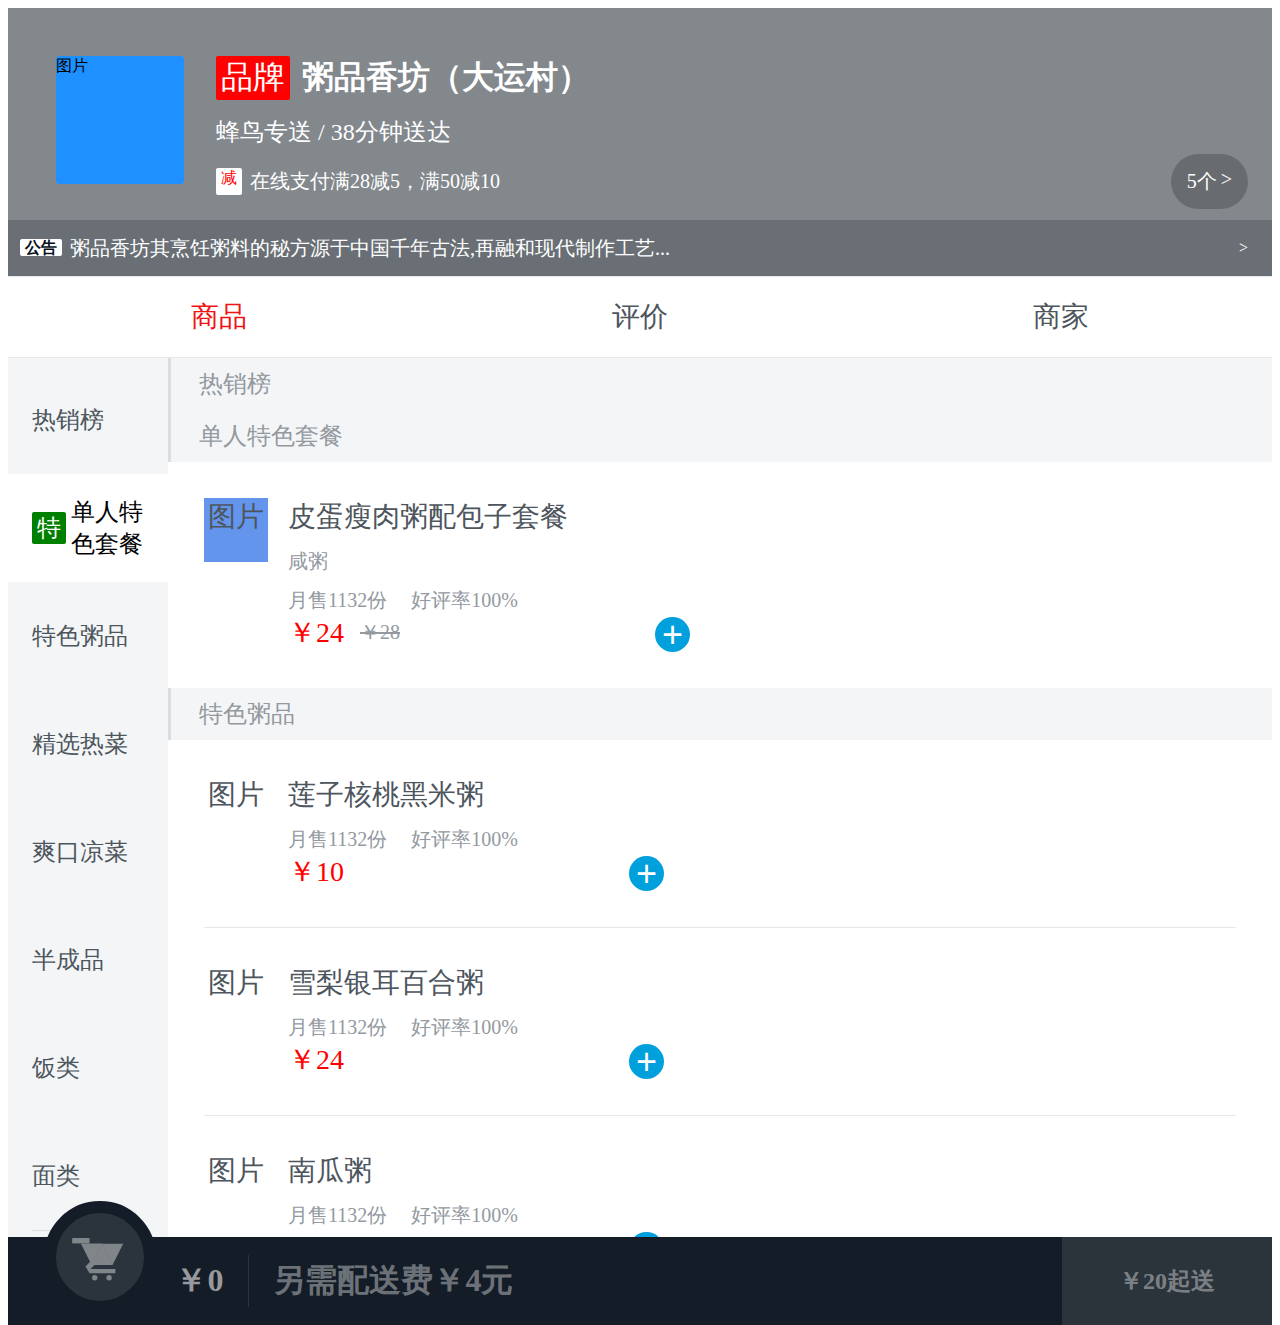
<file: vue_test/自定义组件/index.html>
<!DOCTYPE html>
<html lang="en">

<head>
    <meta charset="UTF-8">
    <meta http-equiv="X-UA-Compatible" content="IE=edge">
    <meta name="viewport" content="width=device-width, initial-scale=1.0">
    <title>Document</title>
    <link rel="stylesheet" href="index.css">
</head>

<body>
    <div style="height: 750px;">
        <div style="width: 100%;height: 268px;display: flex;background-color: rgba(7, 17, 27, 0.5);flex-wrap: wrap;">
            <div style="display: flex;width: 100%;height: 212px;">
                <div
                    style="width: 128px;height: 128px;background-color:dodgerblue;margin-top: 48px;margin-left: 48px;margin-right: 32px;border-radius: 4px;">
                    图片
                </div>
                <div style="color: #fff;flex: 1;">
                    <div style="margin-top: 48px;display: flex;font-size: 32px;font-weight: bold;">
                        <y-tag type="danger" effect="dark" style="margin-right: 12px;font-weight: normal;">品牌</y-tag>
                        <div>粥品香坊（大运村）</div>
                    </div>
                    <div style="font-size: 24px;font-weight: 200;margin-top: 16px;">蜂鸟专送 / 38分钟送达</div>
                    <div style="display: flex;margin-top: 20px;">
                        <y-tag type="danger" style="margin-right: 8px;font-weight: normal;">减</y-tag>
                        <div style="font-size: 20px;font-weight: 200;width: 100%;">在线支付满28减5，满50减10</div>
                        <div
                            style="display: flex;width: 100%;justify-content: flex-end;margin-right: 24px;align-items: center;flex: 1;">
                            <div style="display: flex;font-size: 20px;position: absolute;
                                border-radius: 50px;background-color:rgba(0, 0, 0, 0.2);
                                border-left: 16px solid rgba(0, 0, 0, 0);border-right: 16px solid rgba(0, 0, 0, 0);
                                border-top: 14px solid rgba(0, 0, 0, 0);border-bottom: 14px solid rgba(0, 0, 0, 0);">
                                <div style="margin-right: 4px;">5个</div>
                                <dvi>></dvi>
                            </div>
                        </div>
                    </div>
                </div>
            </div>
            <div
                style="width: 100%;height: 56px;display: flex;align-items: center;color: #fff;background-color: rgba(7, 17, 27, 0.2);">
                <dvi>
                    <y-tag type="info" effect="dark" style="margin-left: 12px;;margin-right: 8px;font-weight: bold;">公告
                    </y-tag>
                </dvi>
                <div style="margin-right: 8px;font-size: 20px;font-weight: 200;">
                    粥品香坊其烹饪粥料的秘方源于中国千年古法,再融和现代制作工艺...
                </div>
                <div style="margin-right: 24px;flex: 1;">
                    <div style="text-align: right;">
                        >
                    </div>
                </div>
            </div>
        </div>
        <y-tabs value="1">
            <y-tab-pane label="商品" name="1">
                <y-left-select value="2" content="menu">
                    <div>
                        <y-left-select-item name="1">热销榜</y-left-select-item>
                        <y-left-select-item name="2">
                            <y-tag type="success" effect="dark">特</y-tag>
                            单人特色套餐
                        </y-left-select-item>
                        <y-left-select-item name="3">特色粥品</y-left-select-item>
                        <y-left-select-item name="4">精选热菜</y-left-select-item>
                        <y-left-select-item name="5">爽口凉菜</y-left-select-item>
                        <y-left-select-item name="6">半成品</y-left-select-item>
                        <y-left-select-item name="7">饭类</y-left-select-item>
                        <y-left-select-item name="8">面类</y-left-select-item>
                    </div>
                </y-left-select>
                <y-right-select value="2" name="menu" id="right">
                    <div>
                        <y-right-select-item name="1" label="热销榜"></y-right-select-item>
                        <y-right-select-item name="2" label="单人特色套餐">
                            <y-card>
                                <div style="margin-top: 36px;">
                                    <div
                                        style="width: 64px; height: 64px;margin-right: 20px;background-color: cornflowerblue;">
                                        图片</div>
                                    <div
                                        style="display: flex;flex-direction: column;align-items: flex-start;margin-bottom: 36px;">
                                        <div>皮蛋瘦肉粥配包子套餐</div>
                                        <div style="margin-top: 12px;color: rgb(147,153,159);font-size: 20px;">咸粥</div>
                                        <div style="display: flex;margin-top: 12px;">
                                            <div style="margin-right: 24px;font-size: 20px;color: rgb(147,153,159);">
                                                月售1132份</div>
                                            <div style="margin-right: 24px;font-size: 20px;color: rgb(147,153,159);">
                                                好评率100%</div>
                                        </div>
                                        <div style="display: flex;">
                                            <div style="margin-right: 16px;font-size: 28px; color: red;">￥24</div>
                                            <div><del
                                                    style="color: rgb(147,153,159);font-size: 20px;font-weight: normal/700;">￥28</del>
                                            </div>
                                        </div>
                                    </div>
                                    <div style="display: flex;align-items: flex-end;margin-bottom: 36px;">
                                        <y-stepper id="s"></y-stepper>
                                    </div>
                                </div>
                            </y-card>
                        </y-right-select-item>
                        <y-right-select-item name="3" label="特色粥品">
                            <y-card>
                                <div style="margin-top: 36px;">
                                    <div style="width: 64px; height: 64px;margin-right: 20px;">图片</div>
                                    <div
                                        style="display: flex;flex-direction: column;align-items: flex-start;margin-bottom: 36px;">
                                        <div>莲子核桃黑米粥</div>
                                        <!-- <div style="margin-top: 12px;color: rgb(147,153,159);font-size: 20px;">咸粥</div> -->
                                        <div style="display: flex;margin-top: 12px;">
                                            <div style="margin-right: 24px;font-size: 20px;color: rgb(147,153,159);">
                                                月售1132份</div>
                                            <div style="margin-right: 24px;font-size: 20px;color: rgb(147,153,159);">
                                                好评率100%</div>
                                        </div>
                                        <div style="display: flex;">
                                            <div style="margin-right: 16px;font-size: 28px; color: red;">￥10</div>
                                            <!-- <div><del style="color: rgb(147,153,159);font-size: 20px;font-weight: normal/700;">￥28</del></div> -->
                                        </div>
                                    </div>
                                    <div style="display: flex;align-items: flex-end;margin-bottom: 36px;">
                                        <y-stepper id="s"></y-stepper>
                                    </div>
                                </div>
                                <div style="margin-top: 36px;">
                                    <div style="width: 64px; height: 64px;margin-right: 20px;">图片</div>
                                    <div
                                        style="display: flex;flex-direction: column;align-items: flex-start;margin-bottom: 36px;">
                                        <div>雪梨银耳百合粥</div>
                                        <!-- <div style="margin-top: 12px;color: rgb(147,153,159);font-size: 20px;">咸粥</div> -->
                                        <div style="display: flex;margin-top: 12px;">
                                            <div style="margin-right: 24px;font-size: 20px;color: rgb(147,153,159);">
                                                月售1132份</div>
                                            <div style="margin-right: 24px;font-size: 20px;color: rgb(147,153,159);">
                                                好评率100%</div>
                                        </div>
                                        <div style="display: flex;">
                                            <div style="margin-right: 16px;font-size: 28px; color: red;">￥24</div>
                                            <!-- <div><del style="color: rgb(147,153,159);font-size: 20px;font-weight: normal/700;">￥28</del></div> -->
                                        </div>
                                    </div>
                                    <div style="display: flex;align-items: flex-end;margin-bottom: 36px;">
                                        <y-stepper id="s"></y-stepper>
                                    </div>
                                </div>
                                <div style="margin-top: 36px;">
                                    <div style="width: 64px; height: 64px;margin-right: 20px;">图片</div>
                                    <div
                                        style="display: flex;flex-direction: column;align-items: flex-start;margin-bottom: 36px;">
                                        <div>南瓜粥</div>
                                        <!-- <div style="margin-top: 12px;color: rgb(147,153,159);font-size: 20px;">咸粥</div> -->
                                        <div style="display: flex;margin-top: 12px;">
                                            <div style="margin-right: 24px;font-size: 20px;color: rgb(147,153,159);">
                                                月售1132份</div>
                                            <div style="margin-right: 24px;font-size: 20px;color: rgb(147,153,159);">
                                                好评率100%</div>
                                        </div>
                                        <div style="display: flex;">
                                            <div style="margin-right: 16px;font-size: 28px; color: red;">￥24</div>
                                            <!-- <div><del style="color: rgb(147,153,159);font-size: 20px;font-weight: normal/700;">￥28</del></div> -->
                                        </div>
                                    </div>
                                    <div style="display: flex;align-items: flex-end;margin-bottom: 36px;">
                                        <y-stepper id="s"></y-stepper>
                                    </div>
                                </div>
                            </y-card>
                        </y-right-select-item>
                        <y-right-select-item name="4" label="精选热菜"></y-right-select-item>
                        <y-right-select-item name="5" label="爽口凉菜"></y-right-select-item>
                        <y-right-select-item name="6" label="半成品"></y-right-select-item>
                        <y-right-select-item name="7" label="饭类"></y-right-select-item>
                        <y-right-select-item name="8" label="面类"></y-right-select-item>
                    </div>
                </y-right-select>
            </y-tab-pane>
            <y-tab-pane label="评价" name="2">2</y-tab-pane>
            <y-tab-pane label="商家" name="3">3</y-tab-pane>
        </y-tabs>
        <div style="margin-top: calc(108 *8px + 15px);height: 88px;background-color: #141d27;display: flex;">
            <div style="margin-left: 36px;flex: 1;">
                <div class="circular_cart">
                    <div class="shopping_cart" style="margin-left: -35px;margin-top: -15px;transform: scale(0.36);">
                        <div class="rectangle"></div>
                        <div style="display: flex;">
                            <div style="width: 60px;height: 60px;margin-left: 24px;">
                                <div class="triangle"></div>
                            </div>
                            <div style="width: 60px;height: 60px;margin-left: 53px;position: absolute;">
                                <div class="triangle2"></div>
                            </div>
                            <div style="width: 60px;height: 60px;margin-left: -2px;">
                                <div class="triangle3"></div>
                            </div>
                        </div>
                        <div class="rectangle2"></div>
                        <div style="width: 15px;height: 15px;">
                            <div class="triangle4"></div>
                        </div>
                        <div class="rectangle3"></div>
                        <div style="display: flex;margin-left: 55px;margin-top: 5px;">
                            <div class="circular" style="margin-right: 25px;"></div>
                            <div class="circular"></div>
                        </div>
                    </div>
                </div>
            </div>
            <div style="color: #97999c;font-size: 32px;">
                <div style="display: flex;align-items: center;width: 100%;height: 100%;font-weight: 700;">
                    ￥0
                <div style="border-right: 1px solid rgba(255,255,255,0.1);width: 1px;height: 60%;margin-left: 24px;"></div>
                </div>
            </div>
            <div style="font-size: 32px;color: rgba(255, 255, 255, 0.4);font-weight: 700;flex: 6;margin-left: 24px;display: flex;align-items: center;">
                另需配送费￥4元
            </div>
            <div style="width: 210px;background-color: #2b333b;color: rgba(255, 255, 255, 0.4);font-size: 24px;font-weight: 700;display: flex;align-items: center;justify-content: center;">
                ￥20起送
            </div>
        </div>
    </div>
</body>
<script src="./common.js"></script>
<script src="./BScroll.js"></script>
<script type="module">
    // import {tagName} from './index.js'
    import { YTabs } from "./ui/tabs/tabs.js"
    import { YTabPane } from './ui/tabs/tab-pane/tab-pane.js'
    import { YLeftSelect } from './ui/left-select/left-select.js'
    import { YRightSelect } from './ui/right-select/right-select.js'
    import { YLeftSelectItem } from './ui/left-select/left-select-item/left-select-item.js'
    import { YRightSelectItem } from './ui/right-select/right-select-item/right-select-item.js'
    import { YTag } from './ui/tag/tag.js'
    import { YCard } from './ui/card/card.js'
    import { YStepper } from './ui/stepper/stepper.js'
    // customElements.define('tag-name', tagName)
    customElements.define('y-tabs', YTabs)
    customElements.define('y-tab-pane', YTabPane)
    customElements.define('y-left-select', YLeftSelect)
    customElements.define('y-right-select', YRightSelect)
    customElements.define('y-left-select-item', YLeftSelectItem)
    customElements.define('y-right-select-item', YRightSelectItem)
    customElements.define('y-tag', YTag)
    customElements.define('y-card', YCard)
    customElements.define('y-stepper', YStepper)
    // let right = document.getElementById('right')
    // right.addEventListener('content',event => {
    //     console.log(event);
    // })
    document.getElementById('s').addEventListener('stepperNumberChange', event => {
        console.log(event.detail.value);
    })
</script>

</html>
</file>
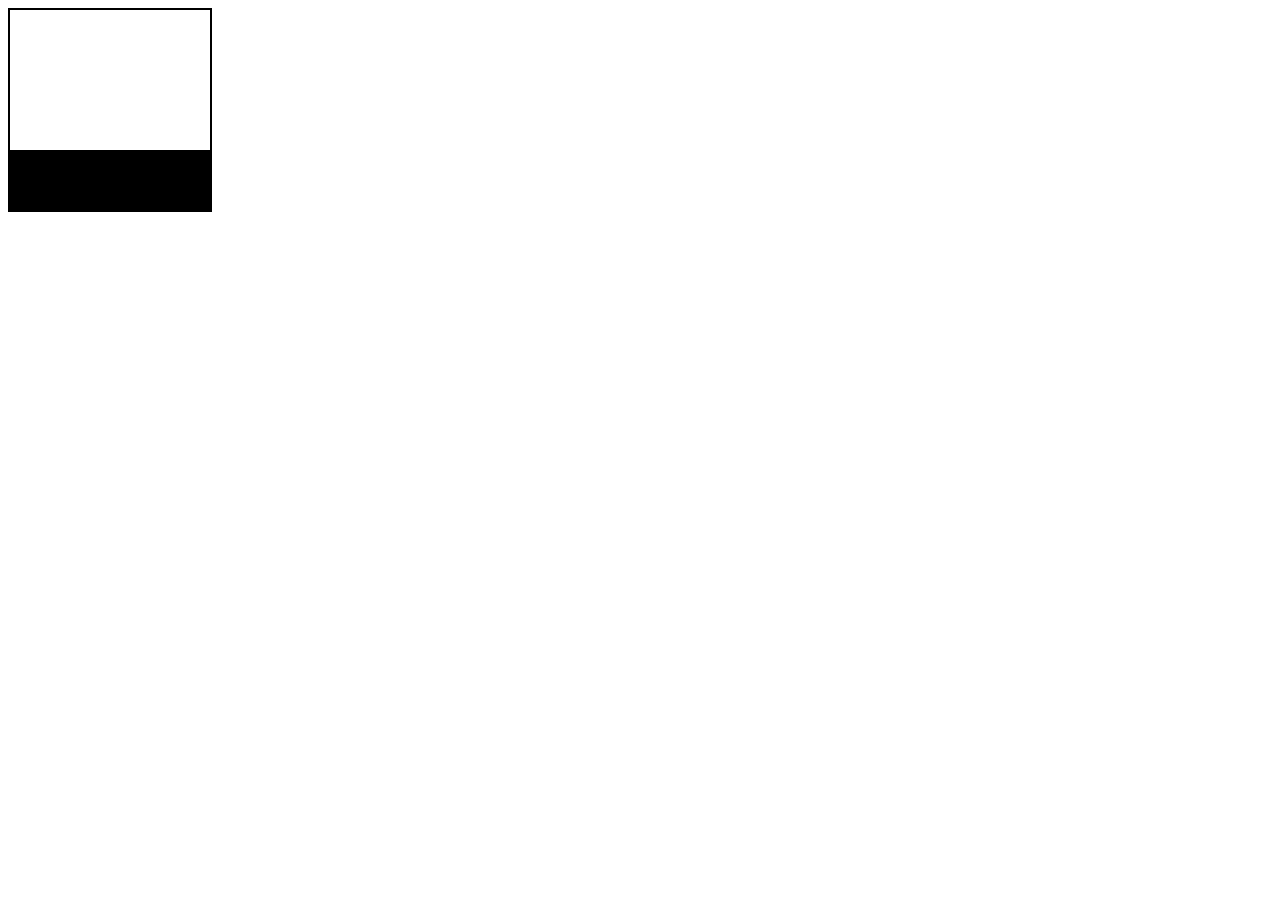
<file: vue_test/波浪/web/index.html>
<!DOCTYPE html>
<html lang="en">
<head>
    <meta charset="UTF-8">
    <meta http-equiv="X-UA-Compatible" content="IE=edge">
    <meta name="viewport" content="width=device-width, initial-scale=1.0">
    <title>Document</title>
    <link rel="stylesheet" href="../css/index.css">
</head>
<body>
    <div class="g-container">
        <div class="g-item"></div>
        <div class="g-item"></div>
        <div class="g-item"></div>
        <div class="g-item"></div>
        <div class="g-item"></div>
        <div class="g-item"></div>
        <div class="g-item"></div>
        <div class="g-item"></div>
        <div class="g-item"></div>
        <div class="g-item"></div>
        <div class="g-item"></div>
        <div class="g-item"></div>
        <div class="g-item"></div>
        <div class="g-item"></div>
        <div class="g-item"></div>
        <div class="g-item"></div>
        <div class="g-item"></div>
        <div class="g-item"></div>
        <div class="g-item"></div>
        <div class="g-item"></div>
        <div class="g-item"></div>
        <div class="g-item"></div>
        <div class="g-item"></div>
        <div class="g-item"></div>
        <div class="g-item"></div>
        <div class="g-item"></div>
        <div class="g-item"></div>
        <div class="g-item"></div>
        <div class="g-item"></div>
        <div class="g-item"></div>
        <div class="g-item"></div>
        <div class="g-item"></div>
        <div class="g-item"></div>
        <div class="g-item"></div>
        <div class="g-item"></div>
        <div class="g-item"></div>
        <div class="g-item"></div>
        <div class="g-item"></div>
        <div class="g-item"></div>
        <div class="g-item"></div>
        <div class="g-item"></div>
        <div class="g-item"></div>
        <div class="g-item"></div>
        <div class="g-item"></div>
        <div class="g-item"></div>
        <div class="g-item"></div>
        <div class="g-item"></div>
        <div class="g-item"></div>
        <div class="g-item"></div>
        <div class="g-item"></div>
        <div class="g-item"></div>
        <div class="g-item"></div>
        <div class="g-item"></div>
        <div class="g-item"></div>
        <div class="g-item"></div>
        <div class="g-item"></div>
        <div class="g-item"></div>
        <div class="g-item"></div>
        <div class="g-item"></div>
        <div class="g-item"></div>
        <div class="g-item"></div>
        <div class="g-item"></div>
        <div class="g-item"></div>
        <div class="g-item"></div>
        <div class="g-item"></div>
        <div class="g-item"></div>
        <div class="g-item"></div>
        <div class="g-item"></div>
        <div class="g-item"></div>
        <div class="g-item"></div>
        <div class="g-item"></div>
        <div class="g-item"></div>
        <div class="g-item"></div>
        <div class="g-item"></div>
        <div class="g-item"></div>
        <div class="g-item"></div>
        <div class="g-item"></div>
        <div class="g-item"></div>
        <div class="g-item"></div>
        <div class="g-item"></div>
        <div class="g-item"></div>
        <div class="g-item"></div>
        <div class="g-item"></div>
        <div class="g-item"></div>
        <div class="g-item"></div>
        <div class="g-item"></div>
        <div class="g-item"></div>
        <div class="g-item"></div>
        <div class="g-item"></div>
        <div class="g-item"></div>
        <div class="g-item"></div>
        <div class="g-item"></div>
        <div class="g-item"></div>
        <div class="g-item"></div>
        <div class="g-item"></div>
        <div class="g-item"></div>
    </div>
</body>
</html>
</file>
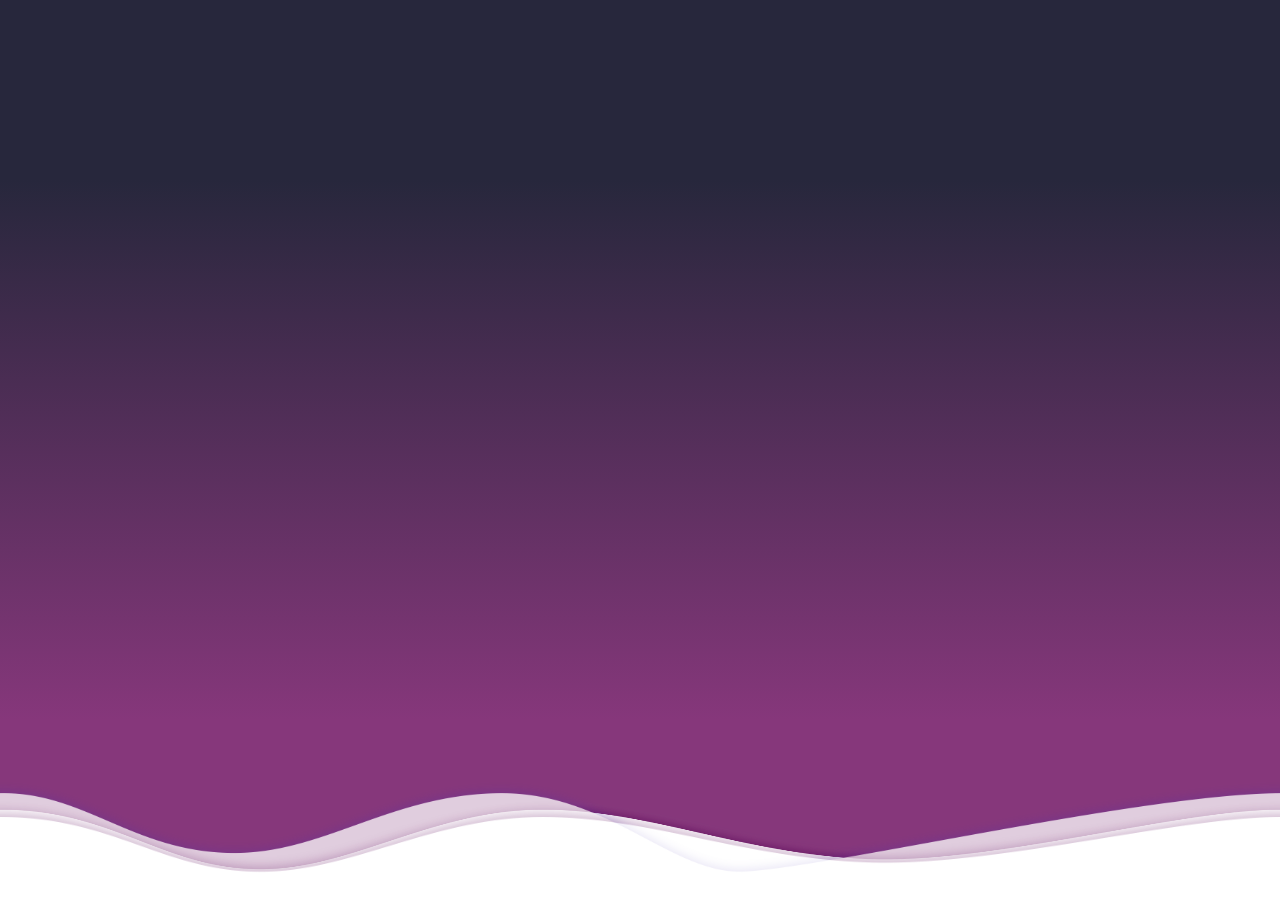
<file: vue_test/波浪2/web/index.html>
<!DOCTYPE html>
<html lang="en">
<head>
    <meta charset="UTF-8">
    <meta http-equiv="X-UA-Compatible" content="IE=edge">
    <meta name="viewport" content="width=device-width, initial-scale=1.0">
    <title>Document</title>
    <link rel="stylesheet" href="../css/index.css">
</head>
<body>
    <div class="waveWrapper waveAnimation">
        <div class="waveWrapperInner bgTop">
            <div class="wave waveTop" style="background-image: url('../image/wave-top.png')"></div>
        </div>
        <div class="waveWrapperInner bgMiddle">
            <div class="wave waveMiddle" style="background-image: url('../image/wave-mid.png')"></div>
        </div>
        <div class="waveWrapperInner bgBottom">
            <div class="wave waveBottom" style="background-image: url('../image/wave-bot.png')"></div>
        </div>
    </div>
</body>
</html>
</file>
<file: vue_test/自定义组件/index.css>
span {
    display: block;
}
.wrapper {
    position: relative;
    display: flex;
    align-items: center;
}
img {
    width: 1.2rem;
    display: block;
}
.icon:hover + .info, .icon:focus + .info {
    opacity: 1;
}

.shopping_cart {
    width: 160px;
    height: 125px;
}

.rectangle {
    width: 48px;
    height: 15px;
    background-color: #80858a;
}

.triangle {
    transform: rotateZ(180deg);
    border-bottom: 60px solid #80858a;
    border-left: 30px solid transparent;
    border-right: 30px solid transparent;
}

.triangle2 {
    border-bottom: 60px solid #80858a;
    border-left: 30px solid transparent;
    border-right: 30px solid transparent;
    border-radius: 1px;
}

.triangle3 {
    transform: rotateZ(180deg);
    border-bottom: 60px solid #80858a;
    border-left: 30px solid transparent;
    border-right: 30px solid transparent;
    border-radius: 1px;
}

.rectangle2 {
    width: 48px;
    height: 15px;
    background-color: #80858a;
    transform: rotateZ(-45deg);
    margin-left: 35px;
    margin-top: -15px;
    border-radius: 1px;
}

.triangle4 {
    transform: rotateZ(194deg);
    border-bottom: 15px solid #80858a;
    border-right: 15px solid transparent;
    margin-left: 35px;
    margin-top: 6px;
}

.rectangle3 {
    width: 72px;
    height: 12px;
    background-color: #80858a;
    margin-left: 48px;
    margin-top: -10px;
    border-radius: 1px;
}

.circular {
    width: 15px;
    height: 15px;
    background-color: #80858a;
    border-radius: 50%;
}

.circular_cart {
    width: 88px;
    height: 88px;
    background-color: #2b343c;
    border-radius: 50%;
    border: 12px solid #141d27;
    position: absolute;
    margin-top: -36px;
}
</file>
<file: vue_test/波浪/css/index.css>
.g-container {
  width: 200px;
  height: 200px;
  border: 2px solid #000;
  display: -webkit-box;
  display: -ms-flexbox;
  display: flex;
  -webkit-box-align: end;
      -ms-flex-align: end;
          align-items: flex-end;
}

.g-item {
  --f: -0.04167s;
  --h: 60px;
  -webkit-box-flex: 1;
      -ms-flex-positive: 1;
          flex-grow: 1;
  height: 60px;
  background-color: #000;
  -webkit-animation: heightChange 1s infinite ease-in-out alternate, skewChange 1s infinite ease-in-out alternate;
          animation: heightChange 1s infinite ease-in-out alternate, skewChange 1s infinite ease-in-out alternate;
}

.g-item:nth-child(1) {
  -webkit-animation-delay: calc(var(--f) * 0), calc(var(--f) * 0 - 0.5s);
          animation-delay: calc(var(--f) * 0), calc(var(--f) * 0 - 0.5s);
}

.g-item:nth-child(2) {
  -webkit-animation-delay: calc(var(--f) * 1), calc(var(--f) * 1 - 0.5s);
          animation-delay: calc(var(--f) * 1), calc(var(--f) * 1 - 0.5s);
}

.g-item:nth-child(3) {
  -webkit-animation-delay: calc(var(--f) * 2), calc(var(--f) * 2 - 0.5s);
          animation-delay: calc(var(--f) * 2), calc(var(--f) * 2 - 0.5s);
}

.g-item:nth-child(4) {
  -webkit-animation-delay: calc(var(--f) * 3), calc(var(--f) * 3 - 0.5s);
          animation-delay: calc(var(--f) * 3), calc(var(--f) * 3 - 0.5s);
}

.g-item:nth-child(5) {
  -webkit-animation-delay: calc(var(--f) * 4), calc(var(--f) * 4 - 0.5s);
          animation-delay: calc(var(--f) * 4), calc(var(--f) * 4 - 0.5s);
}

.g-item:nth-child(6) {
  -webkit-animation-delay: calc(var(--f) * 5), calc(var(--f) * 5 - 0.5s);
          animation-delay: calc(var(--f) * 5), calc(var(--f) * 5 - 0.5s);
}

.g-item:nth-child(7) {
  -webkit-animation-delay: calc(var(--f) * 6), calc(var(--f) * 6 - 0.5s);
          animation-delay: calc(var(--f) * 6), calc(var(--f) * 6 - 0.5s);
}

.g-item:nth-child(8) {
  -webkit-animation-delay: calc(var(--f) * 7), calc(var(--f) * 7 - 0.5s);
          animation-delay: calc(var(--f) * 7), calc(var(--f) * 7 - 0.5s);
}

.g-item:nth-child(9) {
  -webkit-animation-delay: calc(var(--f) * 8), calc(var(--f) * 8 - 0.5s);
          animation-delay: calc(var(--f) * 8), calc(var(--f) * 8 - 0.5s);
}

.g-item:nth-child(10) {
  -webkit-animation-delay: calc(var(--f) * 9), calc(var(--f) * 9 - 0.5s);
          animation-delay: calc(var(--f) * 9), calc(var(--f) * 9 - 0.5s);
}

.g-item:nth-child(11) {
  -webkit-animation-delay: calc(var(--f) * 10), calc(var(--f) * 10 - 0.5s);
          animation-delay: calc(var(--f) * 10), calc(var(--f) * 10 - 0.5s);
}

.g-item:nth-child(12) {
  -webkit-animation-delay: calc(var(--f) * 11), calc(var(--f) * 11 - 0.5s);
          animation-delay: calc(var(--f) * 11), calc(var(--f) * 11 - 0.5s);
}

.g-item:nth-child(13) {
  -webkit-animation-delay: calc(var(--f) * 12), calc(var(--f) * 12 - 0.5s);
          animation-delay: calc(var(--f) * 12), calc(var(--f) * 12 - 0.5s);
}

.g-item:nth-child(14) {
  -webkit-animation-delay: calc(var(--f) * 13), calc(var(--f) * 13 - 0.5s);
          animation-delay: calc(var(--f) * 13), calc(var(--f) * 13 - 0.5s);
}

.g-item:nth-child(15) {
  -webkit-animation-delay: calc(var(--f) * 14), calc(var(--f) * 14 - 0.5s);
          animation-delay: calc(var(--f) * 14), calc(var(--f) * 14 - 0.5s);
}

.g-item:nth-child(16) {
  -webkit-animation-delay: calc(var(--f) * 15), calc(var(--f) * 15 - 0.5s);
          animation-delay: calc(var(--f) * 15), calc(var(--f) * 15 - 0.5s);
}

.g-item:nth-child(17) {
  -webkit-animation-delay: calc(var(--f) * 16), calc(var(--f) * 16 - 0.5s);
          animation-delay: calc(var(--f) * 16), calc(var(--f) * 16 - 0.5s);
}

.g-item:nth-child(18) {
  -webkit-animation-delay: calc(var(--f) * 17), calc(var(--f) * 17 - 0.5s);
          animation-delay: calc(var(--f) * 17), calc(var(--f) * 17 - 0.5s);
}

.g-item:nth-child(19) {
  -webkit-animation-delay: calc(var(--f) * 18), calc(var(--f) * 18 - 0.5s);
          animation-delay: calc(var(--f) * 18), calc(var(--f) * 18 - 0.5s);
}

.g-item:nth-child(20) {
  -webkit-animation-delay: calc(var(--f) * 19), calc(var(--f) * 19 - 0.5s);
          animation-delay: calc(var(--f) * 19), calc(var(--f) * 19 - 0.5s);
}

.g-item:nth-child(21) {
  -webkit-animation-delay: calc(var(--f) * 20), calc(var(--f) * 20 - 0.5s);
          animation-delay: calc(var(--f) * 20), calc(var(--f) * 20 - 0.5s);
}

.g-item:nth-child(22) {
  -webkit-animation-delay: calc(var(--f) * 21), calc(var(--f) * 21 - 0.5s);
          animation-delay: calc(var(--f) * 21), calc(var(--f) * 21 - 0.5s);
}

.g-item:nth-child(23) {
  -webkit-animation-delay: calc(var(--f) * 22), calc(var(--f) * 22 - 0.5s);
          animation-delay: calc(var(--f) * 22), calc(var(--f) * 22 - 0.5s);
}

.g-item:nth-child(24) {
  -webkit-animation-delay: calc(var(--f) * 23), calc(var(--f) * 23 - 0.5s);
          animation-delay: calc(var(--f) * 23), calc(var(--f) * 23 - 0.5s);
}

.g-item:nth-child(25) {
  -webkit-animation-delay: calc(var(--f) * 24), calc(var(--f) * 24 - 0.5s);
          animation-delay: calc(var(--f) * 24), calc(var(--f) * 24 - 0.5s);
}

.g-item:nth-child(26) {
  -webkit-animation-delay: calc(var(--f) * 25), calc(var(--f) * 25 - 0.5s);
          animation-delay: calc(var(--f) * 25), calc(var(--f) * 25 - 0.5s);
}

.g-item:nth-child(27) {
  -webkit-animation-delay: calc(var(--f) * 26), calc(var(--f) * 26 - 0.5s);
          animation-delay: calc(var(--f) * 26), calc(var(--f) * 26 - 0.5s);
}

.g-item:nth-child(28) {
  -webkit-animation-delay: calc(var(--f) * 27), calc(var(--f) * 27 - 0.5s);
          animation-delay: calc(var(--f) * 27), calc(var(--f) * 27 - 0.5s);
}

.g-item:nth-child(29) {
  -webkit-animation-delay: calc(var(--f) * 28), calc(var(--f) * 28 - 0.5s);
          animation-delay: calc(var(--f) * 28), calc(var(--f) * 28 - 0.5s);
}

.g-item:nth-child(30) {
  -webkit-animation-delay: calc(var(--f) * 29), calc(var(--f) * 29 - 0.5s);
          animation-delay: calc(var(--f) * 29), calc(var(--f) * 29 - 0.5s);
}

.g-item:nth-child(31) {
  -webkit-animation-delay: calc(var(--f) * 30), calc(var(--f) * 30 - 0.5s);
          animation-delay: calc(var(--f) * 30), calc(var(--f) * 30 - 0.5s);
}

.g-item:nth-child(32) {
  -webkit-animation-delay: calc(var(--f) * 31), calc(var(--f) * 31 - 0.5s);
          animation-delay: calc(var(--f) * 31), calc(var(--f) * 31 - 0.5s);
}

.g-item:nth-child(33) {
  -webkit-animation-delay: calc(var(--f) * 32), calc(var(--f) * 32 - 0.5s);
          animation-delay: calc(var(--f) * 32), calc(var(--f) * 32 - 0.5s);
}

.g-item:nth-child(34) {
  -webkit-animation-delay: calc(var(--f) * 33), calc(var(--f) * 33 - 0.5s);
          animation-delay: calc(var(--f) * 33), calc(var(--f) * 33 - 0.5s);
}

.g-item:nth-child(35) {
  -webkit-animation-delay: calc(var(--f) * 34), calc(var(--f) * 34 - 0.5s);
          animation-delay: calc(var(--f) * 34), calc(var(--f) * 34 - 0.5s);
}

.g-item:nth-child(36) {
  -webkit-animation-delay: calc(var(--f) * 35), calc(var(--f) * 35 - 0.5s);
          animation-delay: calc(var(--f) * 35), calc(var(--f) * 35 - 0.5s);
}

.g-item:nth-child(37) {
  -webkit-animation-delay: calc(var(--f) * 36), calc(var(--f) * 36 - 0.5s);
          animation-delay: calc(var(--f) * 36), calc(var(--f) * 36 - 0.5s);
}

.g-item:nth-child(38) {
  -webkit-animation-delay: calc(var(--f) * 37), calc(var(--f) * 37 - 0.5s);
          animation-delay: calc(var(--f) * 37), calc(var(--f) * 37 - 0.5s);
}

.g-item:nth-child(39) {
  -webkit-animation-delay: calc(var(--f) * 38), calc(var(--f) * 38 - 0.5s);
          animation-delay: calc(var(--f) * 38), calc(var(--f) * 38 - 0.5s);
}

.g-item:nth-child(40) {
  -webkit-animation-delay: calc(var(--f) * 39), calc(var(--f) * 39 - 0.5s);
          animation-delay: calc(var(--f) * 39), calc(var(--f) * 39 - 0.5s);
}

.g-item:nth-child(41) {
  -webkit-animation-delay: calc(var(--f) * 40), calc(var(--f) * 40 - 0.5s);
          animation-delay: calc(var(--f) * 40), calc(var(--f) * 40 - 0.5s);
}

.g-item:nth-child(42) {
  -webkit-animation-delay: calc(var(--f) * 41), calc(var(--f) * 41 - 0.5s);
          animation-delay: calc(var(--f) * 41), calc(var(--f) * 41 - 0.5s);
}

.g-item:nth-child(43) {
  -webkit-animation-delay: calc(var(--f) * 42), calc(var(--f) * 42 - 0.5s);
          animation-delay: calc(var(--f) * 42), calc(var(--f) * 42 - 0.5s);
}

.g-item:nth-child(44) {
  -webkit-animation-delay: calc(var(--f) * 43), calc(var(--f) * 43 - 0.5s);
          animation-delay: calc(var(--f) * 43), calc(var(--f) * 43 - 0.5s);
}

.g-item:nth-child(45) {
  -webkit-animation-delay: calc(var(--f) * 44), calc(var(--f) * 44 - 0.5s);
          animation-delay: calc(var(--f) * 44), calc(var(--f) * 44 - 0.5s);
}

.g-item:nth-child(46) {
  -webkit-animation-delay: calc(var(--f) * 45), calc(var(--f) * 45 - 0.5s);
          animation-delay: calc(var(--f) * 45), calc(var(--f) * 45 - 0.5s);
}

.g-item:nth-child(47) {
  -webkit-animation-delay: calc(var(--f) * 46), calc(var(--f) * 46 - 0.5s);
          animation-delay: calc(var(--f) * 46), calc(var(--f) * 46 - 0.5s);
}

.g-item:nth-child(48) {
  -webkit-animation-delay: calc(var(--f) * 47), calc(var(--f) * 47 - 0.5s);
          animation-delay: calc(var(--f) * 47), calc(var(--f) * 47 - 0.5s);
}

.g-item:nth-child(49) {
  -webkit-animation-delay: calc(var(--f) * 48), calc(var(--f) * 48 - 0.5s);
          animation-delay: calc(var(--f) * 48), calc(var(--f) * 48 - 0.5s);
}

.g-item:nth-child(50) {
  -webkit-animation-delay: calc(var(--f) * 49), calc(var(--f) * 49 - 0.5s);
          animation-delay: calc(var(--f) * 49), calc(var(--f) * 49 - 0.5s);
}

.g-item:nth-child(51) {
  -webkit-animation-delay: calc(var(--f) * 50), calc(var(--f) * 50 - 0.5s);
          animation-delay: calc(var(--f) * 50), calc(var(--f) * 50 - 0.5s);
}

.g-item:nth-child(52) {
  -webkit-animation-delay: calc(var(--f) * 51), calc(var(--f) * 51 - 0.5s);
          animation-delay: calc(var(--f) * 51), calc(var(--f) * 51 - 0.5s);
}

.g-item:nth-child(53) {
  -webkit-animation-delay: calc(var(--f) * 52), calc(var(--f) * 52 - 0.5s);
          animation-delay: calc(var(--f) * 52), calc(var(--f) * 52 - 0.5s);
}

.g-item:nth-child(54) {
  -webkit-animation-delay: calc(var(--f) * 53), calc(var(--f) * 53 - 0.5s);
          animation-delay: calc(var(--f) * 53), calc(var(--f) * 53 - 0.5s);
}

.g-item:nth-child(55) {
  -webkit-animation-delay: calc(var(--f) * 54), calc(var(--f) * 54 - 0.5s);
          animation-delay: calc(var(--f) * 54), calc(var(--f) * 54 - 0.5s);
}

.g-item:nth-child(56) {
  -webkit-animation-delay: calc(var(--f) * 55), calc(var(--f) * 55 - 0.5s);
          animation-delay: calc(var(--f) * 55), calc(var(--f) * 55 - 0.5s);
}

.g-item:nth-child(57) {
  -webkit-animation-delay: calc(var(--f) * 56), calc(var(--f) * 56 - 0.5s);
          animation-delay: calc(var(--f) * 56), calc(var(--f) * 56 - 0.5s);
}

.g-item:nth-child(58) {
  -webkit-animation-delay: calc(var(--f) * 57), calc(var(--f) * 57 - 0.5s);
          animation-delay: calc(var(--f) * 57), calc(var(--f) * 57 - 0.5s);
}

.g-item:nth-child(59) {
  -webkit-animation-delay: calc(var(--f) * 58), calc(var(--f) * 58 - 0.5s);
          animation-delay: calc(var(--f) * 58), calc(var(--f) * 58 - 0.5s);
}

.g-item:nth-child(60) {
  -webkit-animation-delay: calc(var(--f) * 59), calc(var(--f) * 59 - 0.5s);
          animation-delay: calc(var(--f) * 59), calc(var(--f) * 59 - 0.5s);
}

.g-item:nth-child(61) {
  -webkit-animation-delay: calc(var(--f) * 60), calc(var(--f) * 60 - 0.5s);
          animation-delay: calc(var(--f) * 60), calc(var(--f) * 60 - 0.5s);
}

.g-item:nth-child(62) {
  -webkit-animation-delay: calc(var(--f) * 61), calc(var(--f) * 61 - 0.5s);
          animation-delay: calc(var(--f) * 61), calc(var(--f) * 61 - 0.5s);
}

.g-item:nth-child(63) {
  -webkit-animation-delay: calc(var(--f) * 62), calc(var(--f) * 62 - 0.5s);
          animation-delay: calc(var(--f) * 62), calc(var(--f) * 62 - 0.5s);
}

.g-item:nth-child(64) {
  -webkit-animation-delay: calc(var(--f) * 63), calc(var(--f) * 63 - 0.5s);
          animation-delay: calc(var(--f) * 63), calc(var(--f) * 63 - 0.5s);
}

.g-item:nth-child(65) {
  -webkit-animation-delay: calc(var(--f) * 64), calc(var(--f) * 64 - 0.5s);
          animation-delay: calc(var(--f) * 64), calc(var(--f) * 64 - 0.5s);
}

.g-item:nth-child(66) {
  -webkit-animation-delay: calc(var(--f) * 65), calc(var(--f) * 65 - 0.5s);
          animation-delay: calc(var(--f) * 65), calc(var(--f) * 65 - 0.5s);
}

.g-item:nth-child(67) {
  -webkit-animation-delay: calc(var(--f) * 66), calc(var(--f) * 66 - 0.5s);
          animation-delay: calc(var(--f) * 66), calc(var(--f) * 66 - 0.5s);
}

.g-item:nth-child(68) {
  -webkit-animation-delay: calc(var(--f) * 67), calc(var(--f) * 67 - 0.5s);
          animation-delay: calc(var(--f) * 67), calc(var(--f) * 67 - 0.5s);
}

.g-item:nth-child(69) {
  -webkit-animation-delay: calc(var(--f) * 68), calc(var(--f) * 68 - 0.5s);
          animation-delay: calc(var(--f) * 68), calc(var(--f) * 68 - 0.5s);
}

.g-item:nth-child(70) {
  -webkit-animation-delay: calc(var(--f) * 69), calc(var(--f) * 69 - 0.5s);
          animation-delay: calc(var(--f) * 69), calc(var(--f) * 69 - 0.5s);
}

.g-item:nth-child(71) {
  -webkit-animation-delay: calc(var(--f) * 70), calc(var(--f) * 70 - 0.5s);
          animation-delay: calc(var(--f) * 70), calc(var(--f) * 70 - 0.5s);
}

.g-item:nth-child(72) {
  -webkit-animation-delay: calc(var(--f) * 71), calc(var(--f) * 71 - 0.5s);
          animation-delay: calc(var(--f) * 71), calc(var(--f) * 71 - 0.5s);
}

.g-item:nth-child(73) {
  -webkit-animation-delay: calc(var(--f) * 72), calc(var(--f) * 72 - 0.5s);
          animation-delay: calc(var(--f) * 72), calc(var(--f) * 72 - 0.5s);
}

.g-item:nth-child(74) {
  -webkit-animation-delay: calc(var(--f) * 73), calc(var(--f) * 73 - 0.5s);
          animation-delay: calc(var(--f) * 73), calc(var(--f) * 73 - 0.5s);
}

.g-item:nth-child(75) {
  -webkit-animation-delay: calc(var(--f) * 74), calc(var(--f) * 74 - 0.5s);
          animation-delay: calc(var(--f) * 74), calc(var(--f) * 74 - 0.5s);
}

.g-item:nth-child(76) {
  -webkit-animation-delay: calc(var(--f) * 75), calc(var(--f) * 75 - 0.5s);
          animation-delay: calc(var(--f) * 75), calc(var(--f) * 75 - 0.5s);
}

.g-item:nth-child(77) {
  -webkit-animation-delay: calc(var(--f) * 76), calc(var(--f) * 76 - 0.5s);
          animation-delay: calc(var(--f) * 76), calc(var(--f) * 76 - 0.5s);
}

.g-item:nth-child(78) {
  -webkit-animation-delay: calc(var(--f) * 77), calc(var(--f) * 77 - 0.5s);
          animation-delay: calc(var(--f) * 77), calc(var(--f) * 77 - 0.5s);
}

.g-item:nth-child(79) {
  -webkit-animation-delay: calc(var(--f) * 78), calc(var(--f) * 78 - 0.5s);
          animation-delay: calc(var(--f) * 78), calc(var(--f) * 78 - 0.5s);
}

.g-item:nth-child(80) {
  -webkit-animation-delay: calc(var(--f) * 79), calc(var(--f) * 79 - 0.5s);
          animation-delay: calc(var(--f) * 79), calc(var(--f) * 79 - 0.5s);
}

.g-item:nth-child(81) {
  -webkit-animation-delay: calc(var(--f) * 80), calc(var(--f) * 80 - 0.5s);
          animation-delay: calc(var(--f) * 80), calc(var(--f) * 80 - 0.5s);
}

.g-item:nth-child(82) {
  -webkit-animation-delay: calc(var(--f) * 81), calc(var(--f) * 81 - 0.5s);
          animation-delay: calc(var(--f) * 81), calc(var(--f) * 81 - 0.5s);
}

.g-item:nth-child(83) {
  -webkit-animation-delay: calc(var(--f) * 82), calc(var(--f) * 82 - 0.5s);
          animation-delay: calc(var(--f) * 82), calc(var(--f) * 82 - 0.5s);
}

.g-item:nth-child(84) {
  -webkit-animation-delay: calc(var(--f) * 83), calc(var(--f) * 83 - 0.5s);
          animation-delay: calc(var(--f) * 83), calc(var(--f) * 83 - 0.5s);
}

.g-item:nth-child(85) {
  -webkit-animation-delay: calc(var(--f) * 84), calc(var(--f) * 84 - 0.5s);
          animation-delay: calc(var(--f) * 84), calc(var(--f) * 84 - 0.5s);
}

.g-item:nth-child(86) {
  -webkit-animation-delay: calc(var(--f) * 85), calc(var(--f) * 85 - 0.5s);
          animation-delay: calc(var(--f) * 85), calc(var(--f) * 85 - 0.5s);
}

.g-item:nth-child(87) {
  -webkit-animation-delay: calc(var(--f) * 86), calc(var(--f) * 86 - 0.5s);
          animation-delay: calc(var(--f) * 86), calc(var(--f) * 86 - 0.5s);
}

.g-item:nth-child(88) {
  -webkit-animation-delay: calc(var(--f) * 87), calc(var(--f) * 87 - 0.5s);
          animation-delay: calc(var(--f) * 87), calc(var(--f) * 87 - 0.5s);
}

.g-item:nth-child(89) {
  -webkit-animation-delay: calc(var(--f) * 88), calc(var(--f) * 88 - 0.5s);
          animation-delay: calc(var(--f) * 88), calc(var(--f) * 88 - 0.5s);
}

.g-item:nth-child(90) {
  -webkit-animation-delay: calc(var(--f) * 89), calc(var(--f) * 89 - 0.5s);
          animation-delay: calc(var(--f) * 89), calc(var(--f) * 89 - 0.5s);
}

.g-item:nth-child(91) {
  -webkit-animation-delay: calc(var(--f) * 90), calc(var(--f) * 90 - 0.5s);
          animation-delay: calc(var(--f) * 90), calc(var(--f) * 90 - 0.5s);
}

.g-item:nth-child(92) {
  -webkit-animation-delay: calc(var(--f) * 91), calc(var(--f) * 91 - 0.5s);
          animation-delay: calc(var(--f) * 91), calc(var(--f) * 91 - 0.5s);
}

.g-item:nth-child(93) {
  -webkit-animation-delay: calc(var(--f) * 92), calc(var(--f) * 92 - 0.5s);
          animation-delay: calc(var(--f) * 92), calc(var(--f) * 92 - 0.5s);
}

.g-item:nth-child(94) {
  -webkit-animation-delay: calc(var(--f) * 93), calc(var(--f) * 93 - 0.5s);
          animation-delay: calc(var(--f) * 93), calc(var(--f) * 93 - 0.5s);
}

.g-item:nth-child(95) {
  -webkit-animation-delay: calc(var(--f) * 94), calc(var(--f) * 94 - 0.5s);
          animation-delay: calc(var(--f) * 94), calc(var(--f) * 94 - 0.5s);
}

.g-item:nth-child(96) {
  -webkit-animation-delay: calc(var(--f) * 95), calc(var(--f) * 95 - 0.5s);
          animation-delay: calc(var(--f) * 95), calc(var(--f) * 95 - 0.5s);
}

@-webkit-keyframes heightChange {
  from {
    height: var(--h);
  }
  to {
    height: calc(var(--h) + 30px);
  }
}

@keyframes heightChange {
  from {
    height: var(--h);
  }
  to {
    height: calc(var(--h) + 30px);
  }
}

@-webkit-keyframes skewChange {
  from {
    -webkit-transform: skewY(20deg);
            transform: skewY(20deg);
  }
  to {
    -webkit-transform: skewY(-20deg);
            transform: skewY(-20deg);
  }
}

@keyframes skewChange {
  from {
    -webkit-transform: skewY(20deg);
            transform: skewY(20deg);
  }
  to {
    -webkit-transform: skewY(-20deg);
            transform: skewY(-20deg);
  }
}
/*# sourceMappingURL=index.css.map */
</file>
<file: vue_test/波浪2/css/index.css>
@keyframes move_wave {
    0% {
        transform: translateX(0) translateZ(0) scaleY(1);
    }
    50% {
        transform: translateX(-25%) translateZ(0) scaleY(0.55);
    }
    100% {
        transform: translateX(-50%) translateZ(0) scaleY(1);
    }
}
.waveWrapper {
    overflow: hidden;
    position: absolute;
    left: 0;
    right: 0;
    bottom: 0;
    top: 0;
    margin: auto;
    background-image: linear-gradient(to top, #86377b 20%, #27273c 80%);
}
.waveWrapperInner {
    position: absolute;
    width: 100%;
    overflow: hidden;
    height: 100%;
    bottom: -1px;
}
.bgTop {
    z-index: 15;
    opacity: 0.5;
}
.bgMiddle {
    z-index: 10;
    opacity: 0.75;
}
.bgBottom {
    z-index: 5;
}
.wave {
    position: absolute;
    left: 0;
    width: 200%;
    height: 100%;
    background-repeat: repeat no-repeat;
    background-position: 0 bottom;
    transform-origin: center bottom;
}
.waveTop {
    background-size: 50% 100px;
}
.waveAnimation .waveTop {
    animation: move-wave 5s linear infinite;
    /* -webkit-animation: move-wave 3s linear infinite;
   -webkit-animation-delay: 1s;
   animation-delay: 1s; */
}
.waveMiddle {
    background-size: 50% 120px;
}
.waveAnimation .waveMiddle {
    animation: move_wave 10s linear infinite;
}
.waveBottom {
    background-size: 50% 100px;
}
.waveAnimation .waveBottom {
    animation: move_wave 15s linear infinite;
}
</file>
